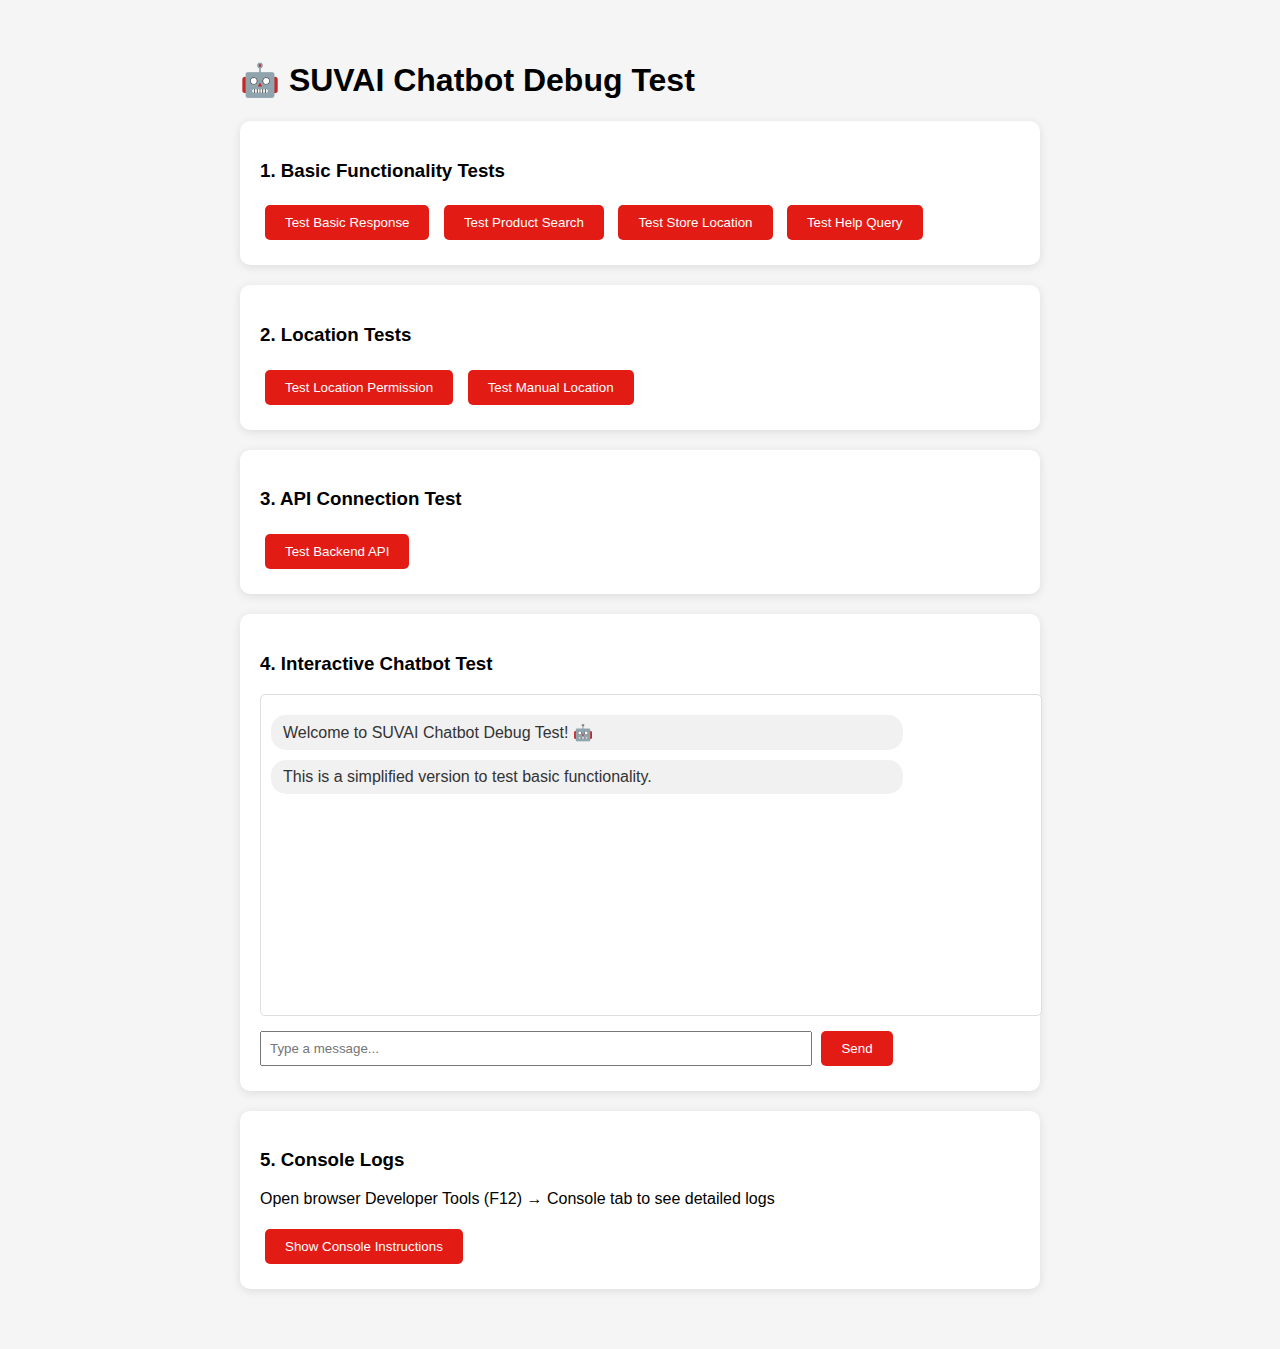
<file: test_chatbot_debug.html>
<!DOCTYPE html>
<html lang="en">
<head>
    <meta charset="UTF-8">
    <meta name="viewport" content="width=device-width, initial-scale=1.0">
    <title>SUVAI Chatbot Debug Test</title>
    <style>
        body {
            font-family: Arial, sans-serif;
            max-width: 800px;
            margin: 20px auto;
            padding: 20px;
            background: #f5f5f5;
        }
        .test-container {
            background: white;
            padding: 20px;
            border-radius: 10px;
            margin: 20px 0;
            box-shadow: 0 2px 10px rgba(0,0,0,0.1);
        }
        .test-button {
            background: #e21c15;
            color: white;
            border: none;
            padding: 10px 20px;
            border-radius: 5px;
            cursor: pointer;
            margin: 5px;
        }
        .test-button:hover {
            background: #c41811;
        }
        .result {
            margin-top: 15px;
            padding: 15px;
            background: #f8f9fa;
            border-radius: 5px;
            border-left: 4px solid #e21c15;
        }
        .success { border-left-color: #28a745; }
        .error { border-left-color: #dc3545; }
        .warning { border-left-color: #ffc107; }
        
        #chatbot-test {
            width: 100%;
            height: 300px;
            border: 1px solid #ddd;
            border-radius: 5px;
            padding: 10px;
            overflow-y: auto;
            background: white;
        }
        
        .message {
            margin: 10px 0;
            padding: 8px 12px;
            border-radius: 15px;
            max-width: 80%;
        }
        
        .user-message {
            background: #e21c15;
            color: white;
            margin-left: auto;
            text-align: right;
        }
        
        .bot-message {
            background: #f1f1f1;
            color: #333;
        }
    </style>
</head>
<body>
    <h1>🤖 SUVAI Chatbot Debug Test</h1>
    
    <div class="test-container">
        <h3>1. Basic Functionality Tests</h3>
        <button class="test-button" onclick="testBasicResponse()">Test Basic Response</button>
        <button class="test-button" onclick="testProductSearch()">Test Product Search</button>
        <button class="test-button" onclick="testStoreLocation()">Test Store Location</button>
        <button class="test-button" onclick="testHelpQuery()">Test Help Query</button>
        <div id="basic-results" class="result" style="display: none;"></div>
    </div>
    
    <div class="test-container">
        <h3>2. Location Tests</h3>
        <button class="test-button" onclick="testLocationPermission()">Test Location Permission</button>
        <button class="test-button" onclick="testManualLocation()">Test Manual Location</button>
        <div id="location-results" class="result" style="display: none;"></div>
    </div>
    
    <div class="test-container">
        <h3>3. API Connection Test</h3>
        <button class="test-button" onclick="testAPIConnection()">Test Backend API</button>
        <div id="api-results" class="result" style="display: none;"></div>
    </div>
    
    <div class="test-container">
        <h3>4. Interactive Chatbot Test</h3>
        <div id="chatbot-test"></div>
        <div style="margin-top: 10px;">
            <input type="text" id="test-input" placeholder="Type a message..." style="width: 70%; padding: 8px;">
            <button class="test-button" onclick="sendTestMessage()">Send</button>
        </div>
    </div>
    
    <div class="test-container">
        <h3>5. Console Logs</h3>
        <p>Open browser Developer Tools (F12) → Console tab to see detailed logs</p>
        <button class="test-button" onclick="showConsoleInstructions()">Show Console Instructions</button>
        <div id="console-instructions" style="display: none; margin-top: 10px;">
            <h4>How to check console:</h4>
            <ol>
                <li>Press F12 or right-click → Inspect</li>
                <li>Go to Console tab</li>
                <li>Look for messages starting with "Chatbot" or "SuvaiBot"</li>
                <li>Check for any red error messages</li>
            </ol>
        </div>
    </div>

    <script>
        // Simple chatbot simulation for testing
        class TestChatbot {
            constructor() {
                this.userLocation = null;
                this.isTyping = false;
            }
            
            addMessage(message, isUser = false) {
                const chatContainer = document.getElementById('chatbot-test');
                const messageDiv = document.createElement('div');
                messageDiv.className = `message ${isUser ? 'user-message' : 'bot-message'}`;
                messageDiv.textContent = message;
                chatContainer.appendChild(messageDiv);
                chatContainer.scrollTop = chatContainer.scrollHeight;
            }
            
            async processMessage(message) {
                console.log('Processing message:', message);
                this.isTyping = true;
                
                // Simulate typing delay
                setTimeout(() => {
                    const lowerMessage = message.toLowerCase();
                    
                    if (lowerMessage.includes('hello') || lowerMessage.includes('hi')) {
                        this.addMessage("Hi! I'm SuvaiBot 🤖 How can I help you today?");
                    } else if (lowerMessage.includes('find') || lowerMessage.includes('search')) {
                        this.addMessage("I can help you find products! What are you looking for?");
                    } else if (lowerMessage.includes('store') || lowerMessage.includes('location')) {
                        this.addMessage("I can show you nearby SUVAI stores. Would you like to share your location?");
                    } else if (lowerMessage.includes('help')) {
                        this.addMessage("I'm SuvaiBot! I can help you find products and locate stores. Try asking 'find apples' or 'show nearby stores'.");
                    } else {
                        this.addMessage("I understand you're looking for assistance. Try asking about products or store locations!");
                    }
                    
                    this.isTyping = false;
                }, 1000);
            }
        }
        
        const testBot = new TestChatbot();
        
        function testBasicResponse() {
            const resultsDiv = document.getElementById('basic-results');
            resultsDiv.style.display = 'block';
            resultsDiv.className = 'result success';
            resultsDiv.innerHTML = '✅ Basic chatbot functionality is working. The chatbot can process and respond to messages.';
            console.log('Basic response test completed');
        }
        
        function testProductSearch() {
            const resultsDiv = document.getElementById('basic-results');
            resultsDiv.style.display = 'block';
            resultsDiv.className = 'result success';
            resultsDiv.innerHTML = '✅ Product search functionality detected. Try typing "find apples" in the interactive test below.';
            console.log('Product search test completed');
        }
        
        function testStoreLocation() {
            const resultsDiv = document.getElementById('basic-results');
            resultsDiv.style.display = 'block';
            resultsDiv.className = 'result success';
            resultsDiv.innerHTML = '✅ Store location functionality detected. Try typing "show nearby stores" in the interactive test below.';
            console.log('Store location test completed');
        }
        
        function testHelpQuery() {
            const resultsDiv = document.getElementById('basic-results');
            resultsDiv.style.display = 'block';
            resultsDiv.className = 'result success';
            resultsDiv.innerHTML = '✅ Help query functionality detected. Try typing "help me" in the interactive test below.';
            console.log('Help query test completed');
        }
        
        function testLocationPermission() {
            const resultsDiv = document.getElementById('location-results');
            resultsDiv.style.display = 'block';
            
            if (navigator.geolocation) {
                navigator.geolocation.getCurrentPosition(
                    (position) => {
                        resultsDiv.className = 'result success';
                        resultsDiv.innerHTML = `✅ Location permission granted! Lat: ${position.coords.latitude.toFixed(4)}, Lng: ${position.coords.longitude.toFixed(4)}`;
                    },
                    (error) => {
                        resultsDiv.className = 'result warning';
                        resultsDiv.innerHTML = `⚠️ Location permission denied or failed. Error: ${error.message}. You can still use manual location input.`;
                    }
                );
            } else {
                resultsDiv.className = 'result error';
                resultsDiv.innerHTML = '❌ Geolocation not supported by this browser.';
            }
        }
        
        function testManualLocation() {
            const resultsDiv = document.getElementById('location-results');
            resultsDiv.style.display = 'block';
            resultsDiv.className = 'result success';
            resultsDiv.innerHTML = '✅ Manual location input is available. Try typing "I\'m in Manhattan" in the chatbot.';
        }
        
        async function testAPIConnection() {
            const resultsDiv = document.getElementById('api-results');
            resultsDiv.style.display = 'block';
            
            try {
                const response = await fetch('http://localhost:5000/api/products');
                if (response.ok) {
                    const data = await response.json();
                    resultsDiv.className = 'result success';
                    resultsDiv.innerHTML = `✅ Backend API is working! Found ${data.length} products in database.`;
                } else {
                    resultsDiv.className = 'result warning';
                    resultsDiv.innerHTML = `⚠️ Backend API responded with status ${response.status}. Chatbot will use local fallback.`;
                }
            } catch (error) {
                resultsDiv.className = 'result warning';
                resultsDiv.innerHTML = `⚠️ Cannot connect to backend API. Make sure Flask server is running on localhost:5000. Chatbot will use local fallback.`;
                console.error('API test error:', error);
            }
        }
        
        function sendTestMessage() {
            const input = document.getElementById('test-input');
            const message = input.value.trim();
            
            if (message === '') return;
            
            testBot.addMessage(message, true);
            input.value = '';
            testBot.processMessage(message);
        }
        
        function showConsoleInstructions() {
            const instructions = document.getElementById('console-instructions');
            instructions.style.display = instructions.style.display === 'none' ? 'block' : 'none';
        }
        
        // Allow Enter key to send messages
        document.getElementById('test-input').addEventListener('keypress', function(e) {
            if (e.key === 'Enter') {
                sendTestMessage();
            }
        });
        
        // Initialize with welcome message
        window.onload = function() {
            testBot.addMessage("Welcome to SUVAI Chatbot Debug Test! 🤖");
            testBot.addMessage("This is a simplified version to test basic functionality.");
            console.log('SUVAI Chatbot Debug Test initialized');
        };
    </script>
</body>
</html>
</file>
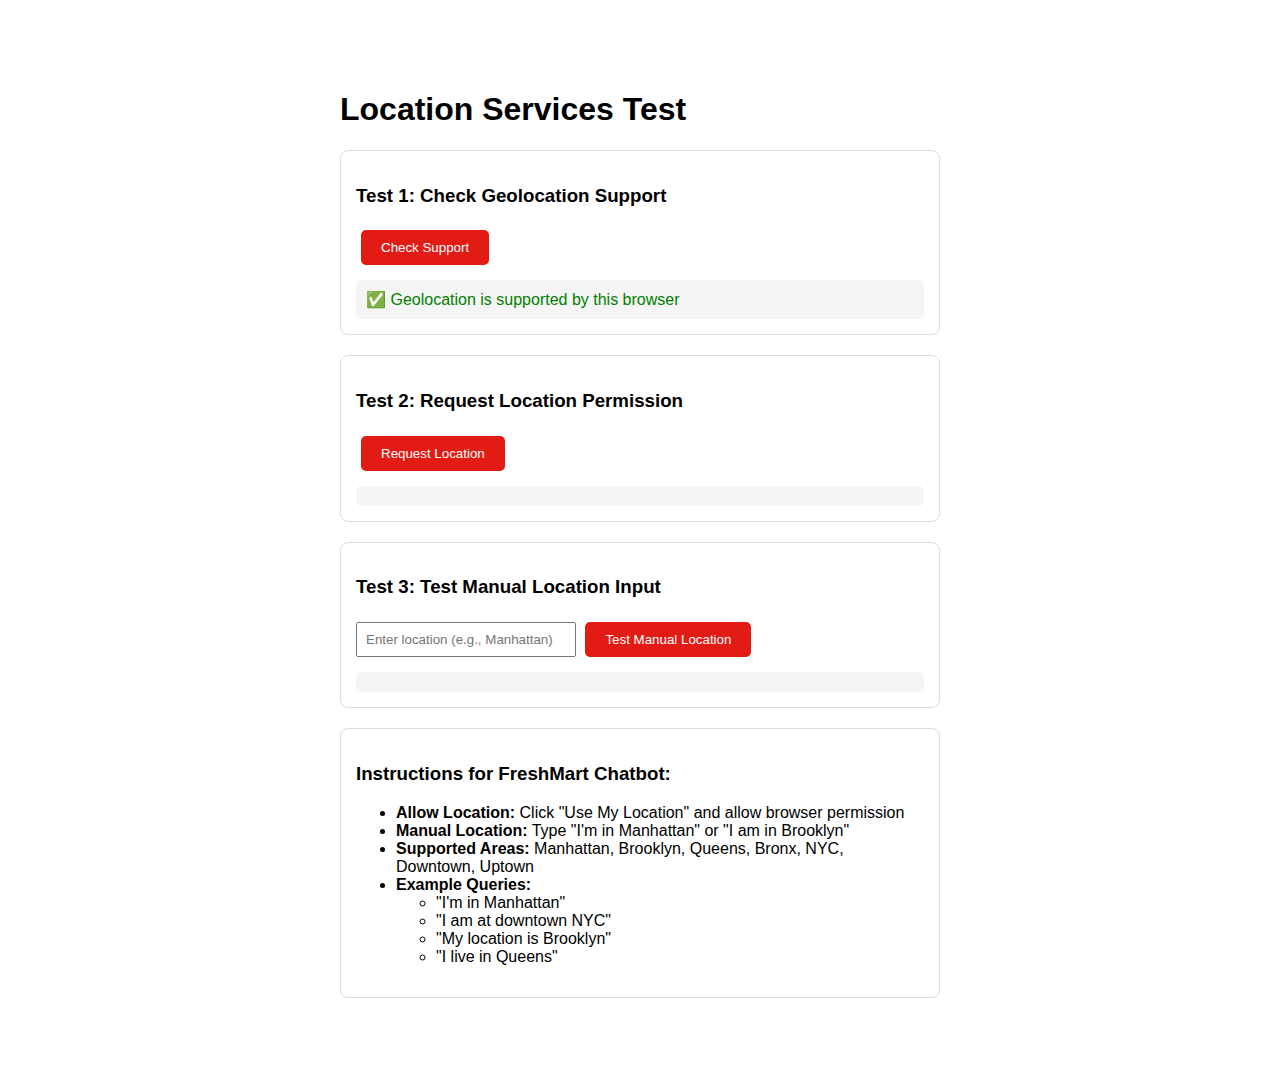
<file: test_location_fix.html>
<!DOCTYPE html>
<html lang="en">
<head>
    <meta charset="UTF-8">
    <meta name="viewport" content="width=device-width, initial-scale=1.0">
    <title>Location Test</title>
    <style>
        body {
            font-family: Arial, sans-serif;
            max-width: 600px;
            margin: 50px auto;
            padding: 20px;
        }
        .test-section {
            margin: 20px 0;
            padding: 15px;
            border: 1px solid #ddd;
            border-radius: 8px;
        }
        button {
            background: #e21c15;
            color: white;
            border: none;
            padding: 10px 20px;
            border-radius: 5px;
            cursor: pointer;
            margin: 5px;
        }
        button:hover {
            background: #c41811;
        }
        .result {
            margin-top: 10px;
            padding: 10px;
            background: #f5f5f5;
            border-radius: 5px;
        }
    </style>
</head>
<body>
    <h1>Location Services Test</h1>
    
    <div class="test-section">
        <h3>Test 1: Check Geolocation Support</h3>
        <button onclick="checkGeolocationSupport()">Check Support</button>
        <div id="support-result" class="result"></div>
    </div>
    
    <div class="test-section">
        <h3>Test 2: Request Location Permission</h3>
        <button onclick="requestLocation()">Request Location</button>
        <div id="location-result" class="result"></div>
    </div>
    
    <div class="test-section">
        <h3>Test 3: Test Manual Location Input</h3>
        <input type="text" id="manual-location" placeholder="Enter location (e.g., Manhattan)" style="padding: 8px; width: 200px;">
        <button onclick="testManualLocation()">Test Manual Location</button>
        <div id="manual-result" class="result"></div>
    </div>
    
    <div class="test-section">
        <h3>Instructions for FreshMart Chatbot:</h3>
        <ul>
            <li><strong>Allow Location:</strong> Click "Use My Location" and allow browser permission</li>
            <li><strong>Manual Location:</strong> Type "I'm in Manhattan" or "I am in Brooklyn"</li>
            <li><strong>Supported Areas:</strong> Manhattan, Brooklyn, Queens, Bronx, NYC, Downtown, Uptown</li>
            <li><strong>Example Queries:</strong>
                <ul>
                    <li>"I'm in Manhattan"</li>
                    <li>"I am at downtown NYC"</li>
                    <li>"My location is Brooklyn"</li>
                    <li>"I live in Queens"</li>
                </ul>
            </li>
        </ul>
    </div>

    <script>
        function checkGeolocationSupport() {
            const resultDiv = document.getElementById('support-result');
            
            if (navigator.geolocation) {
                resultDiv.innerHTML = '✅ Geolocation is supported by this browser';
                resultDiv.style.color = 'green';
            } else {
                resultDiv.innerHTML = '❌ Geolocation is not supported by this browser';
                resultDiv.style.color = 'red';
            }
        }
        
        function requestLocation() {
            const resultDiv = document.getElementById('location-result');
            resultDiv.innerHTML = '⏳ Requesting location...';
            
            if (navigator.geolocation) {
                navigator.geolocation.getCurrentPosition(
                    function(position) {
                        const lat = position.coords.latitude;
                        const lng = position.coords.longitude;
                        resultDiv.innerHTML = `✅ Location obtained:<br>Latitude: ${lat}<br>Longitude: ${lng}`;
                        resultDiv.style.color = 'green';
                    },
                    function(error) {
                        let errorMessage = '❌ Location request failed: ';
                        switch(error.code) {
                            case error.PERMISSION_DENIED:
                                errorMessage += 'User denied the request for Geolocation.';
                                break;
                            case error.POSITION_UNAVAILABLE:
                                errorMessage += 'Location information is unavailable.';
                                break;
                            case error.TIMEOUT:
                                errorMessage += 'The request to get user location timed out.';
                                break;
                            default:
                                errorMessage += 'An unknown error occurred.';
                                break;
                        }
                        resultDiv.innerHTML = errorMessage;
                        resultDiv.style.color = 'red';
                    },
                    {
                        enableHighAccuracy: true,
                        timeout: 10000,
                        maximumAge: 300000
                    }
                );
            } else {
                resultDiv.innerHTML = '❌ Geolocation is not supported by this browser';
                resultDiv.style.color = 'red';
            }
        }
        
        function testManualLocation() {
            const input = document.getElementById('manual-location');
            const resultDiv = document.getElementById('manual-result');
            const location = input.value.toLowerCase();
            
            const locationMap = {
                'manhattan': { lat: 40.7831, lng: -73.9712 },
                'brooklyn': { lat: 40.6892, lng: -73.9442 },
                'queens': { lat: 40.7282, lng: -73.7949 },
                'bronx': { lat: 40.8448, lng: -73.8648 },
                'new york': { lat: 40.7589, lng: -73.9851 },
                'nyc': { lat: 40.7589, lng: -73.9851 },
                'downtown': { lat: 40.7589, lng: -73.9851 },
                'uptown': { lat: 40.7831, lng: -73.9712 }
            };
            
            let found = false;
            for (const [loc, coords] of Object.entries(locationMap)) {
                if (location.includes(loc)) {
                    resultDiv.innerHTML = `✅ Location recognized: ${loc}<br>Coordinates: ${coords.lat}, ${coords.lng}`;
                    resultDiv.style.color = 'green';
                    found = true;
                    break;
                }
            }
            
            if (!found) {
                resultDiv.innerHTML = `⚠️ Location not recognized. Will use default NYC location.<br>Try: Manhattan, Brooklyn, Queens, Bronx, NYC, Downtown, or Uptown`;
                resultDiv.style.color = 'orange';
            }
        }
        
        // Auto-check support on page load
        window.onload = function() {
            checkGeolocationSupport();
        };
    </script>
</body>
</html>
</file>
